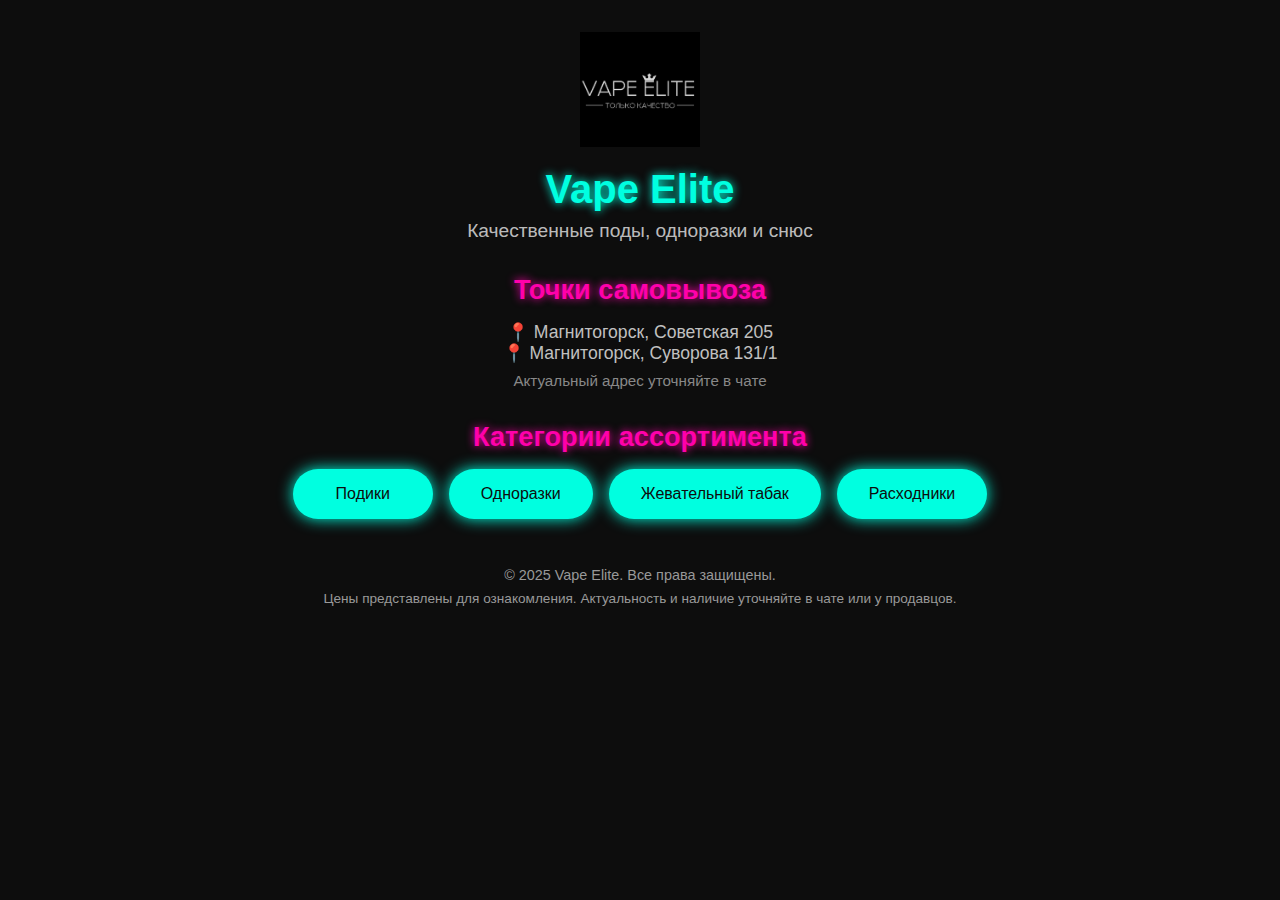
<file: index.html>
<!DOCTYPE html>
<html lang="ru">
<head>
  <meta charset="UTF-8" />
  <meta name="viewport" content="width=device-width, initial-scale=1.0" />
  <title>Vape Elite</title>
  <link rel="stylesheet" href="style.css" />
</head>
<body>
  <div class="container">
    <header class="fade-in">
      <img src="logo.png" alt="Логотип магазина" class="logo" />
      <h1>Vape Elite</h1>
      <p class="tagline">Качественные поды, одноразки и снюс</p>
    </header>

    <main class="fade-in">
      <section class="info">
        <h2>Точки самовывоза</h2>
        <ul class="pickup-points">
          <li>📍 Магнитогорск, Советская 205</li>
          <li>📍 Магнитогорск, Суворова 131/1</li>
        </ul>
        <p class="note">Актуальный адрес уточняйте в чате</p>
      </section>

      <section class="assortment">
        <h2>Категории ассортимента</h2>
        <div class="category-buttons">
          <a href="pods/index.html" class="neon-button">Подики</a>
          <a href="one/index.html" class="neon-button">Одноразки</a>
          <a href="snus/index.html" class="neon-button">Жевательный табак</a>
          <a href="temp/index.html" class="neon-button">Расходники</a>
        </div>
      </section>
    </main>

    <footer class="fade-in">
      <p>© 2025 Vape Elite. Все права защищены.</p>
      <p class="disclaimer">Цены представлены для ознакомления. Актуальность и наличие уточняйте в чате или у продавцов.</p>
    </footer>
  </div>

  <script src="script.js"></script>
</body>
</html>
</file>
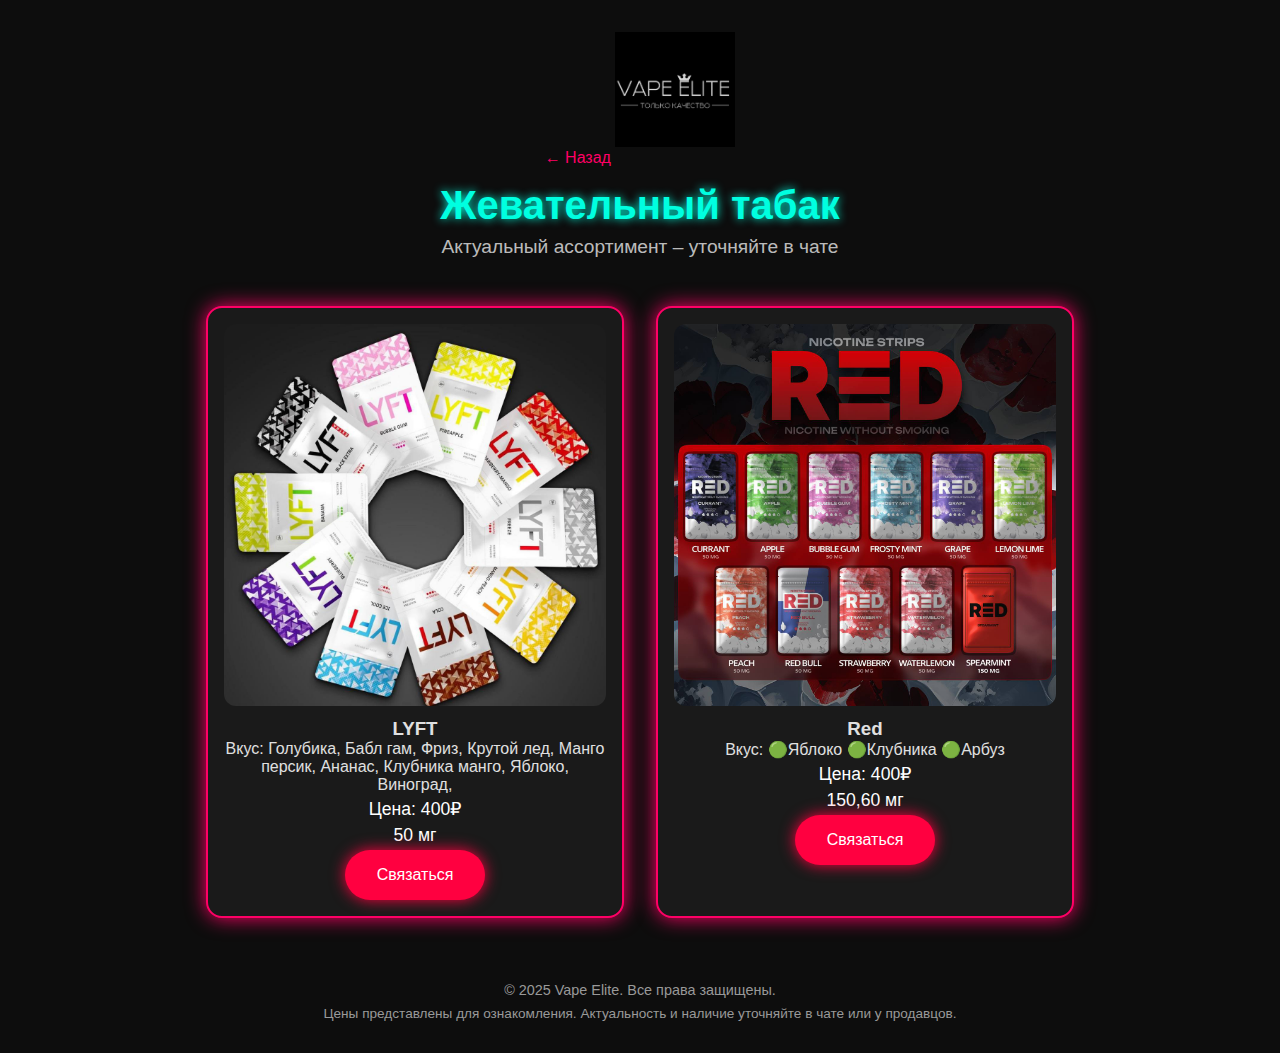
<file: snus/index.html>
<!DOCTYPE html>
<html lang="ru">
<head>
  <meta charset="UTF-8" />
  <meta name="viewport" content="width=device-width, initial-scale=1.0" />
  <title>Жевательный табак – Vape Elite</title>
  <link rel="stylesheet" href="style.css" />
</head>
<body>
  <div class="container">
    <header class="fade-in">
      <a href="../index.html" class="back-button">← Назад</a>
      <img src="logo.png" alt="Логотип магазина" class="logo" />
      <h1>Жевательный табак</h1>
      <p class="tagline">Актуальный ассортимент – уточняйте в чате</p>
    </header>

    <main class="product-grid fade-in">
  <div class="product-card">
    <img src="img/1.jpg" alt="Снюс 1" />
    <h3 class="product-name">LYFT</h3>
    <p class="flavor">Вкус: Голубика,
Бабл гам,
Фриз,
Крутой лед,
Манго персик,
Ананас,
Клубника манго,
Яблоко,
Виноград, </p>
    <p class="price">Цена: 400₽</p>
    <p class="nicotine"> 50 мг</p>
    <a href="https://t.me/managerelite74" class="neon-button red">Связаться</a>
  </div>

  <div class="product-card">
    <img src="img/2.jpg" alt="Снюс 2" />
    <h3 class="product-name">Red</h3>
    <p class="flavor">Вкус: 🟢Яблоко
🟢Клубника 
🟢Арбуз 
</p>
    <p class="price">Цена: 400₽</p>
    <p class="nicotine">150,60 мг</p>
    <a href="https://t.me/managerelite74" class="neon-button red">Связаться</a>
  </div>

      <!-- Добавь свои карточки здесь -->
    </main>

    <footer class="fade-in">
      <p>© 2025 Vape Elite. Все права защищены.</p>
      <p class="disclaimer">Цены представлены для ознакомления. Актуальность и наличие уточняйте в чате или у продавцов.</p>
    </footer>
  </div>

  <script src="script.js"></script>
</body>
</html>
</file>
<file: style.css>
/* Общие стили */
* {
  margin: 0;
  padding: 0;
  box-sizing: border-box;
}

body {
  background-color: #0d0d0d;
  color: #e0e0e0;
  font-family: 'Segoe UI', sans-serif;
  min-height: 100vh;
  padding: 2rem 1rem;
}

.container {
  max-width: 900px;
  margin: 0 auto;
  text-align: center;
}

/* Логотип */
.logo {
  max-width: 120px;
  margin-bottom: 1rem;
}

/* Заголовки */
h1 {
  font-size: 2.5rem;
  color: #00ffe0;
  text-shadow: 0 0 10px #00ffe0;
  margin-bottom: 0.5rem;
}

h2 {
  font-size: 1.7rem;
  margin: 2rem 0 1rem;
  color: #ff00aa;
  text-shadow: 0 0 8px #ff00aa;
}

.tagline {
  font-size: 1.2rem;
  color: #ffffffbb;
}

/* Адреса */
.pickup-points {
  list-style: none;
  font-size: 1.1rem;
  color: #c0c0c0;
  margin-bottom: 0.5rem;
}

.note {
  font-size: 0.95rem;
  color: #888;
  margin-bottom: 1rem;
}

/* Кнопки категорий */
.category-buttons {
  display: flex;
  flex-wrap: wrap;
  justify-content: center;
  gap: 1rem;
  margin-top: 1rem;
}

.neon-button {
  display: inline-block;
  padding: 1rem 2rem;
  font-size: 1rem;
  color: #0d0d0d;
  background: #00ffe0;
  text-decoration: none;
  border-radius: 30px;
  box-shadow: 0 0 15px #00ffe0;
  transition: 0.3s ease;
  min-width: 140px;
}

.neon-button:hover {
  background: #00ccaa;
  box-shadow: 0 0 20px #00ccaa;
}

/* Анимация появления */
.fade-in {
  opacity: 0;
  transform: translateY(30px);
  transition: opacity 1s ease, transform 1s ease;
}

.fade-in.show {
  opacity: 1;
  transform: translateY(0);
}

/* Футер */
footer {
  margin-top: 3rem;
  font-size: 0.9rem;
  color: #999;
}

footer .disclaimer {
  margin-top: 0.5rem;
  font-size: 0.85rem;
}

/* Адаптив */
@media (max-width: 600px) {
  h1 {
    font-size: 2rem;
  }

  h2 {
    font-size: 1.4rem;
  }

  .neon-button {
    width: 100%;
  }
}
</file>
<file: snus/style.css>
/* Общие стили */
* {
  margin: 0;
  padding: 0;
  box-sizing: border-box;
}

body {
  background-color: #0d0d0d;
  color: #e0e0e0;
  font-family: 'Segoe UI', sans-serif;
  min-height: 100vh;
  padding: 2rem 1rem;
}

.container {
  max-width: 900px;
  margin: 0 auto;
  text-align: center;
}

/* Логотип */
.logo {
  max-width: 120px;
  margin-bottom: 1rem;
}

/* Заголовки */
h1 {
  font-size: 2.5rem;
  color: #00ffe0;
  text-shadow: 0 0 10px #00ffe0;
  margin-bottom: 0.5rem;
}

h2 {
  font-size: 1.7rem;
  margin: 2rem 0 1rem;
  color: #ff00aa;
  text-shadow: 0 0 8px #ff00aa;
}

.tagline {
  font-size: 1.2rem;
  color: #ffffffbb;
}

/* Адреса */
.pickup-points {
  list-style: none;
  font-size: 1.1rem;
  color: #c0c0c0;
  margin-bottom: 0.5rem;
}

.note {
  font-size: 0.95rem;
  color: #888;
  margin-bottom: 1rem;
}

/* Кнопки категорий */
.category-buttons {
  display: flex;
  flex-wrap: wrap;
  justify-content: center;
  gap: 1rem;
  margin-top: 1rem;
}

.neon-button {
  display: inline-block;
  padding: 1rem 2rem;
  font-size: 1rem;
  color: #0d0d0d;
  background: #00ffe0;
  text-decoration: none;
  border-radius: 30px;
  box-shadow: 0 0 15px #00ffe0;
  transition: 0.3s ease;
  min-width: 140px;
}

.neon-button:hover {
  background: #00ccaa;
  box-shadow: 0 0 20px #00ccaa;
}

/* Анимация появления */
.fade-in {
  opacity: 0;
  transform: translateY(30px);
  transition: opacity 1s ease, transform 1s ease;
}

.fade-in.show {
  opacity: 1;
  transform: translateY(0);
}

/* Футер */
footer {
  margin-top: 3rem;
  font-size: 0.9rem;
  color: #999;
}

footer .disclaimer {
  margin-top: 0.5rem;
  font-size: 0.85rem;
}

/* Адаптив */
@media (max-width: 600px) {
  h1 {
    font-size: 2rem;
  }

  h2 {
    font-size: 1.4rem;
  }

  .neon-button {
    width: 100%;
  }
}

/* Сетка товаров */
.product-grid {
  display: grid;
  grid-template-columns: repeat(auto-fit, minmax(240px, 1fr));
  gap: 2rem;
  margin-top: 2rem;
  padding: 1rem;
}

/* Карточка товара */
.product-card {
  background-color: #1a1a1a;
  border: 2px solid #ff0066;
  box-shadow: 0 0 20px #ff0066;
  border-radius: 16px;
  padding: 1rem;
  text-align: center;
  transition: transform 0.3s ease, box-shadow 0.3s ease;
}

.product-card:hover {
  transform: translateY(-5px);
  box-shadow: 0 0 25px #ff0033;
}

.product-card img {
  width: 100%;
  border-radius: 12px;
  margin-bottom: 0.5rem;
}

/* Текст внутри карточки */
.price,
.nicotine {
  margin: 0.3rem 0;
  font-size: 1.1rem;
  color: #fff;
}

/* Кнопка "Связаться" */
.neon-button.red {
  background: #ff0040;
  box-shadow: 0 0 15px #ff0040;
  color: #fff;
}

.neon-button.red:hover {
  background: #cc0033;
  box-shadow: 0 0 20px #cc0033;
}

/* Адаптивность — уже встроена через grid */

/* Кнопка "Назад" */
.back-button {
  display: inline-block;
  margin-bottom: 1rem;
  font-size: 1rem;
  color: #ff0066;
  text-decoration: none;
  transition: color 0.3s ease;
}

.back-button:hover {
  color: #ff3355;
  text-decoration: underline;
}
</file>
